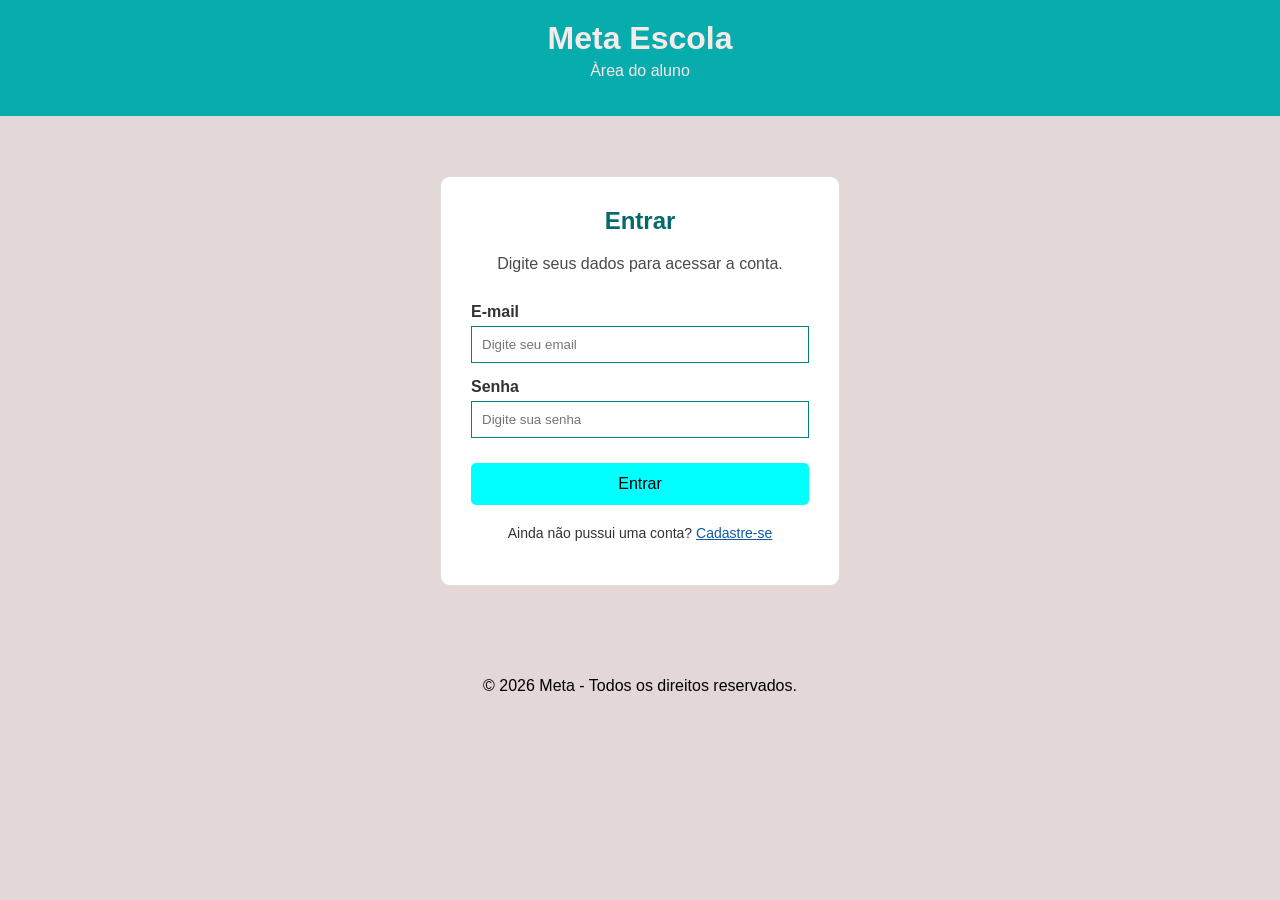
<file: index.html>
<!DOCTYPE html>
<html lang="en">
<head>
    <meta charset="UTF-8">
    <meta name="viewport" content="width=device-width, 
    initial-scale=1.0">
    <title>Àrea de login</title>
    <link rel="stylesheet" href="style.css">
</head>
<body> 
  <header>
    <h1>Meta Escola</h1>
    <p>Àrea do aluno</p>
  </header>
  <main>
    <section class="login">
        <h2>Entrar</h2>
        <p class="descricao">Digite seus dados para acessar a conta.</p>
        <form action=""> 
            <label for="email">E-mail</label>
            <input type="email" name="email" id="email" placeholder="Digite seu email">

            <label for="senha">Senha</label>
            <input type="password" name="senha" id="senha"
            placeholder="Digite sua senha" required>

            <button type="submit">Entrar</button>
        </form>
        <p class="cadastro">
            Ainda não pussui uma conta?
            <a href="#">Cadastre-se</a>
        </p>
    </section>
  </main>

  <footer>
    <p> &copy; 2026 Meta - Todos os direitos reservados.</p>
  </footer>
</body>
</html>
</file>
<file: style.css>
body{
    margin: 0;
    background-color: #e4d7d7;
    font-family: 'Franklin Gothic Medium', 'Arial Narrow', Arial, sans-serif;
    color: #333333;
}

header{
    background-color: rgb(7, 172, 172);
    color: rgb(247, 234, 234);
    text-align: center;
    padding: 20px;
}

header h1 {
    margin: 0;
}

header p {
    margin-top: 5px;
}

main{
    width: 400px;
    margin: 60px auto;
}

.login{
    background-color: white;
    padding: 30px;
    border: 1px solid #dddddd;
    border-radius: 10px;
}

.login h2{
    text-align: center;
    color: rgb(4, 105, 109);
    margin-top: 0;
}

.descricao{
    text-align: center;
    color: #4b4848;
    margin-bottom: 30px;
}

label{
    display: block;
    margin-top: 15px;
    margin-bottom: 5px;
    font-weight: bold;
}

input{
    width: 100%;
    padding: 10px;
    border: 1px solid #078080;
    box-sizing: border-box;   
}

button{
    width: 100%;
    margin-top: 25px;
    padding: 12px;
    background-color: aqua;
    color: black;
    border: none;
    border-radius: 5px;
    font-size: 16px;
    cursor: pointer;
}

button:hover{
    background-color: cornflowerblue;
}

.cadastro{
    text-align: center;
    margin-top: 20px;
    font-size: 14px;
}

.cadastro a {
    color: rgb(17, 90, 163);
}

footer{
    text-align: center;
    padding: 15px;
    color: black;
}
</file>
